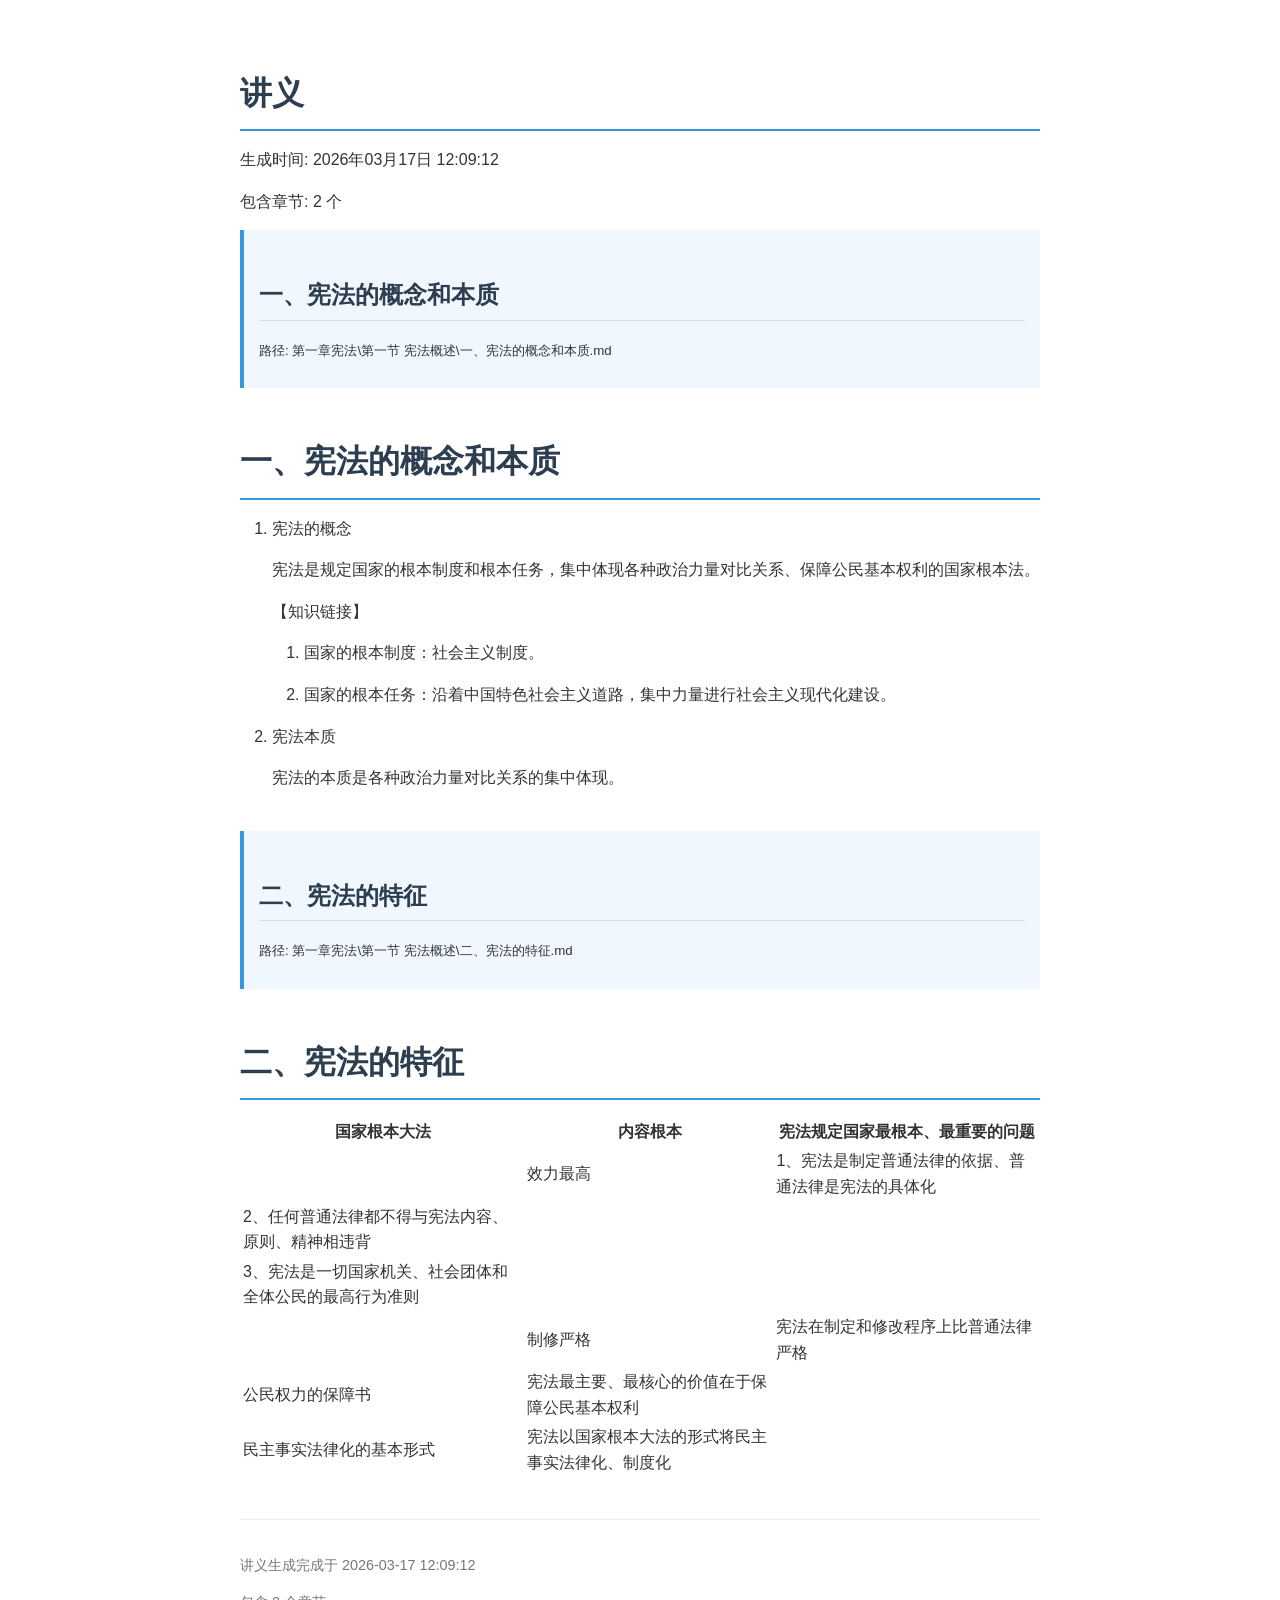
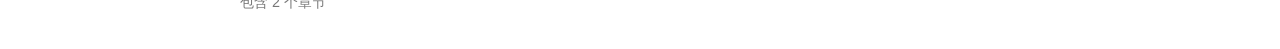
<file: lecture_generator/output/lecture_20260317_120912.html>
<!DOCTYPE html>
<html lang="zh-CN">
<head>
    <meta charset="UTF-8">
    <meta name="viewport" content="width=device-width, initial-scale=1.0">
    <title>生成的讲义</title>
    <style>
        body {
            font-family: "Microsoft YaHei", "Segoe UI", sans-serif;
            line-height: 1.6;
            max-width: 800px;
            margin: 0 auto;
            padding: 20px;
            color: #333;
        }
        h1, h2, h3, h4, h5, h6 {
            color: #2c3e50;
            margin-top: 1.5em;
            margin-bottom: 0.5em;
        }
        h1 { border-bottom: 2px solid #3498db; padding-bottom: 10px; }
        h2 { border-bottom: 1px solid #ddd; padding-bottom: 5px; }
        p { margin: 1em 0; }
        ul, ol { padding-left: 2em; }
        code { background: #f5f5f5; padding: 2px 4px; border-radius: 3px; }
        pre { background: #f8f8f8; padding: 15px; border-radius: 5px; overflow: auto; }
        blockquote { border-left: 4px solid #3498db; margin: 1em 0; padding-left: 1em; color: #555; }
        .toc { background: #f9f9f9; padding: 15px; border-radius: 5px; margin-bottom: 20px; }
        .toc ul { list-style-type: none; padding-left: 1em; }
        .toc li { margin: 5px 0; }
        .toc a { text-decoration: none; color: #3498db; }
        .toc a:hover { text-decoration: underline; }
        .section { margin-bottom: 40px; }
        .section-header { background: #f0f7ff; padding: 10px 15px; border-left: 4px solid #3498db; margin-bottom: 15px; }
        .footer { margin-top: 40px; padding-top: 20px; border-top: 1px solid #eee; color: #777; font-size: 0.9em; }
        .highlight { background-color: #fffacd; padding: 2px 4px; }
    </style>
</head>
<body>

<h1>讲义</h1>
    <p>生成时间: 2026年03月17日 12:09:12</p>
    <p>包含章节: 2 个</p>

<div class="section">
<div class="section-header" id="section-0">
<h2>一、宪法的概念和本质</h2>
<p><small>路径: 第一章宪法\第一节 宪法概述\一、宪法的概念和本质.md</small></p>
</div>
<h1 id="_1">一、宪法的概念和本质</h1>
<ol>
<li>
<p>宪法的概念</p>
<p>宪法是规定国家的根本制度和根本任务，集中体现各种政治力量对比关系、保障公民基本权利的国家根本法。</p>
<p>【知识链接】</p>
<ol>
<li>
<p>国家的根本制度：社会主义制度。</p>
</li>
<li>
<p>国家的根本任务：沿着中国特色社会主义道路，集中力量进行社会主义现代化建设。</p>
</li>
</ol>
</li>
<li>
<p>宪法本质</p>
<p>宪法的本质是各种政治力量对比关系的集中体现。</p>
</li>
</ol>
</div>
<div class="section">
<div class="section-header" id="section-1">
<h2>二、宪法的特征</h2>
<p><small>路径: 第一章宪法\第一节 宪法概述\二、宪法的特征.md</small></p>
</div>
<h1 id="_1">二、宪法的特征</h1>
<table>
<thead>
<tr>
<th>国家根本大法</th>
<th>内容根本</th>
<th>宪法规定国家最根本、最重要的问题</th>
</tr>
</thead>
<tbody>
<tr>
<td></td>
<td>效力最高</td>
<td>1、宪法是制定普通法律的依据、普通法律是宪法的具体化</td>
</tr>
<tr>
<td>2、任何普通法律都不得与宪法内容、原则、精神相违背</td>
<td></td>
<td></td>
</tr>
<tr>
<td>3、宪法是一切国家机关、社会团体和全体公民的最高行为准则</td>
<td></td>
<td></td>
</tr>
<tr>
<td></td>
<td>制修严格</td>
<td>宪法在制定和修改程序上比普通法律严格</td>
</tr>
<tr>
<td>公民权力的保障书</td>
<td>宪法最主要、最核心的价值在于保障公民基本权利</td>
<td></td>
</tr>
<tr>
<td>民主事实法律化的基本形式</td>
<td>宪法以国家根本大法的形式将民主事实法律化、制度化</td>
<td></td>
</tr>
</tbody>
</table>
</div>
<div class="footer">
        <p>讲义生成完成于 2026-03-17 12:09:12</p>
        <p>包含 2 个章节</p>
    </div>
</body>
</html>
</file>
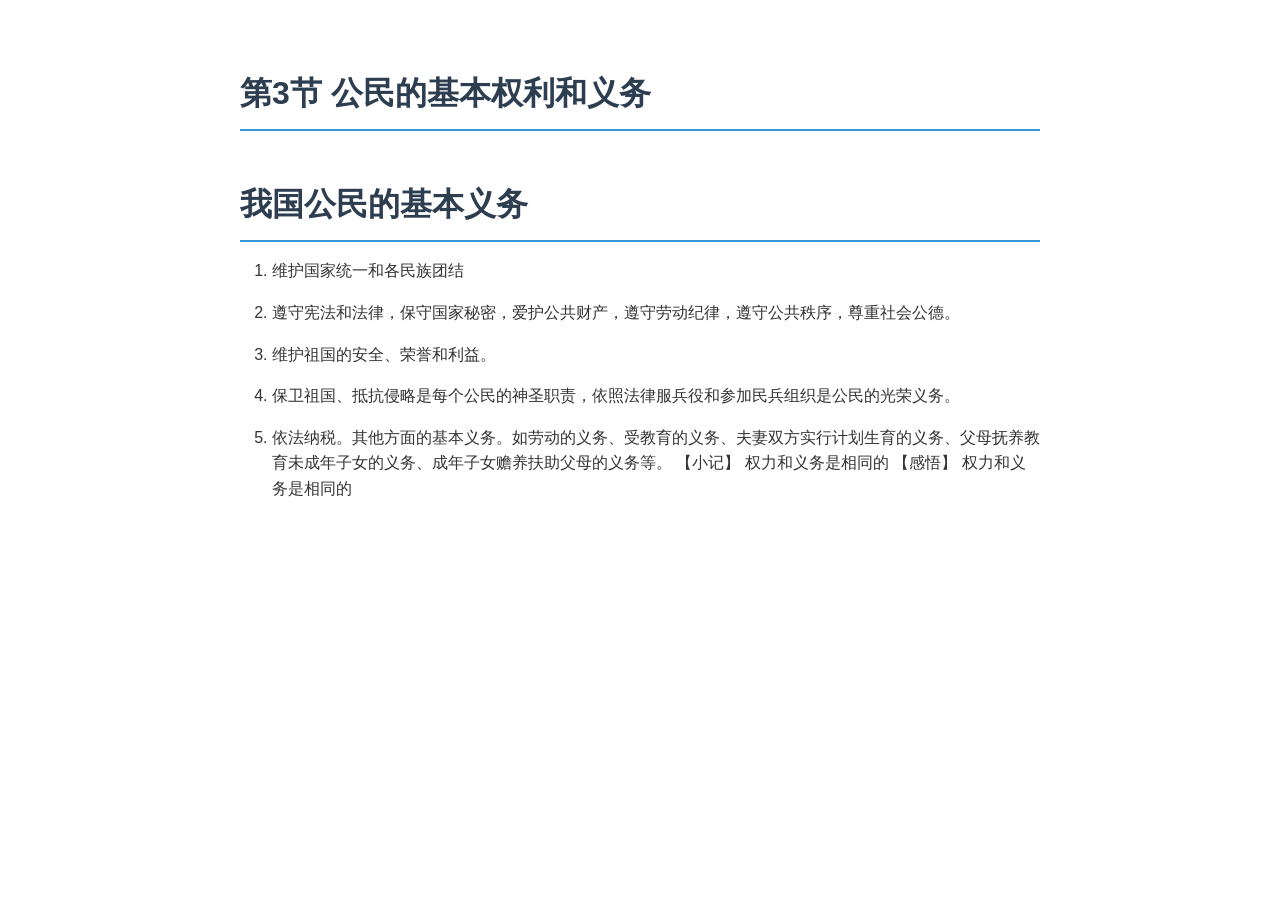
<file: lecture_generator/output/lecture_20260320_115847.html>
<!DOCTYPE html>
<html lang="zh-CN">
<head>
    <meta charset="UTF-8">
    <meta name="viewport" content="width=device-width, initial-scale=1.0">
    <title>讲义</title>
    <style>
        body {
            font-family: "Microsoft YaHei", "Segoe UI", sans-serif;
            line-height: 1.6;
            max-width: 800px;
            margin: 0 auto;
            padding: 20px;
            color: #333;
        }
        h1, h2, h3, h4, h5, h6 {
            color: #2c3e50;
            margin-top: 1.5em;
            margin-bottom: 0.5em;
        }
        h1 { border-bottom: 2px solid #3498db; padding-bottom: 10px; }
        h2 { border-bottom: 1px solid #ddd; padding-bottom: 5px; }
        p { margin: 1em 0; }
        ul, ol { padding-left: 2em; }
        code { background: #f5f5f5; padding: 2px 4px; border-radius: 3px; }
        pre { background: #f8f8f8; padding: 15px; border-radius: 5px; overflow: auto; }
        blockquote { border-left: 4px solid #3498db; margin: 1em 0; padding-left: 1em; color: #555; }
        .toc { background: #f9f9f9; padding: 15px; border-radius: 5px; margin-bottom: 20px; }
        .toc ul { list-style-type: none; padding-left: 1em; }
        .toc li { margin: 5px 0; }
        .toc a { text-decoration: none; color: #3498db; }
        .toc a:hover { text-decoration: underline; }
        .section { margin-bottom: 40px; }
        .section-header { background: #f0f7ff; padding: 10px 15px; border-left: 4px solid #3498db; margin-bottom: 15px; }
        .highlight { background-color: #fffacd; padding: 2px 4px; }
        img { max-width: 100%; height: auto; margin: 1em 0; border-radius: 5px; }
    </style>
</head>
<body>
<h1 id="3">第3节 公民的基本权利和义务</h1>
<h1 id="_1">我国公民的基本义务</h1>
<ol>
<li>
<p>维护国家统一和各民族团结</p>
</li>
<li>
<p>遵守宪法和法律，保守国家秘密，爱护公共财产，遵守劳动纪律，遵守公共秩序，尊重社会公德。</p>
</li>
<li>
<p>维护祖国的安全、荣誉和利益。</p>
</li>
<li>
<p>保卫祖国、抵抗侵略是每个公民的神圣职责，依照法律服兵役和参加民兵组织是公民的光荣义务。</p>
</li>
<li>
<p>依法纳税。其他方面的基本义务。如劳动的义务、受教育的义务、夫妻双方实行计划生育的义务、父母抚养教育未成年子女的义务、成年子女赡养扶助父母的义务等。
【小记】
    权力和义务是相同的
【感悟】
    权力和义务是相同的</p>
</li>
</ol>
</body>
</html>
</file>
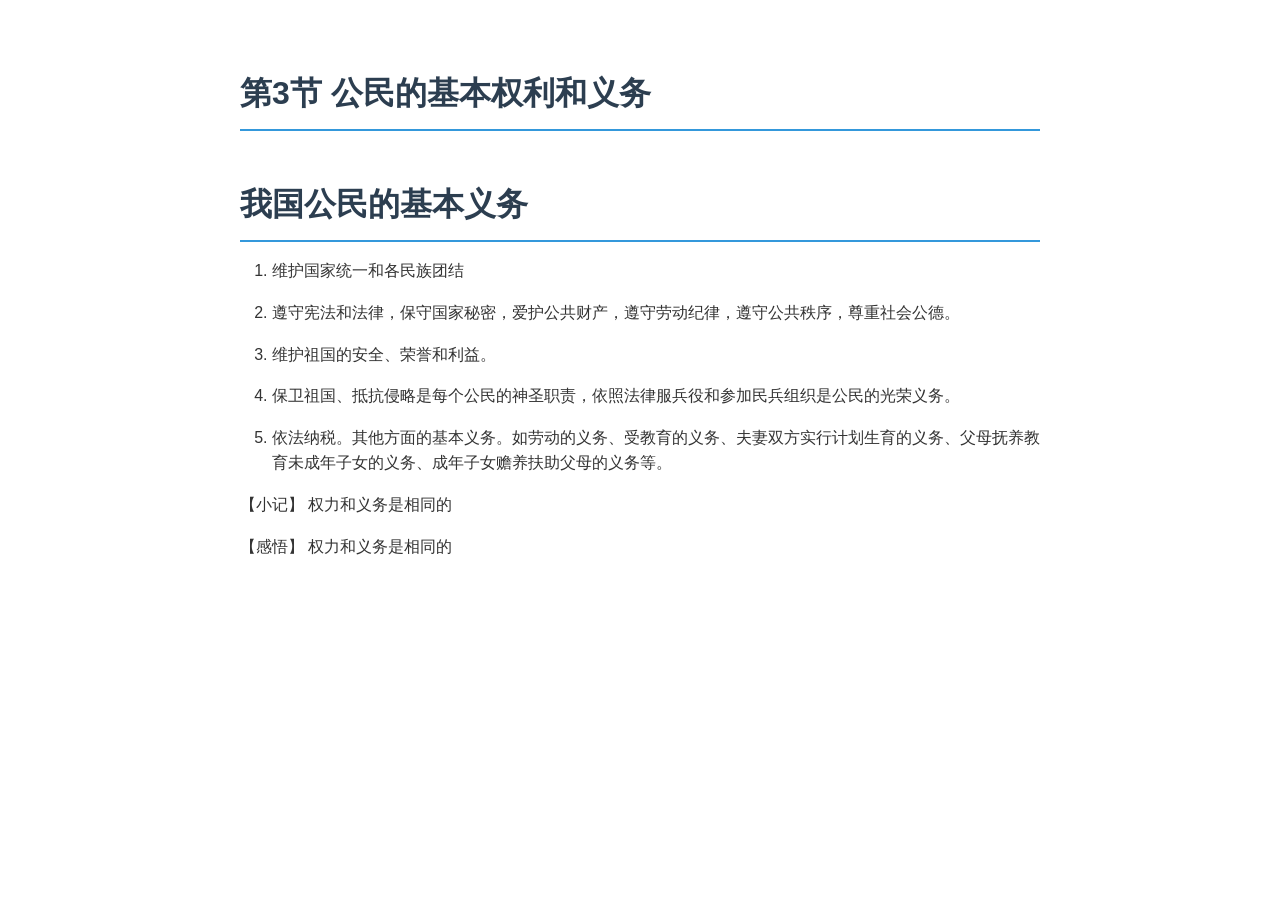
<file: lecture_generator/output/lecture_20260320_120205.html>
<!DOCTYPE html>
<html lang="zh-CN">
<head>
    <meta charset="UTF-8">
    <meta name="viewport" content="width=device-width, initial-scale=1.0">
    <title>讲义</title>
    <style>
        body {
            font-family: "Microsoft YaHei", "Segoe UI", sans-serif;
            line-height: 1.6;
            max-width: 800px;
            margin: 0 auto;
            padding: 20px;
            color: #333;
        }
        h1, h2, h3, h4, h5, h6 {
            color: #2c3e50;
            margin-top: 1.5em;
            margin-bottom: 0.5em;
        }
        h1 { border-bottom: 2px solid #3498db; padding-bottom: 10px; }
        h2 { border-bottom: 1px solid #ddd; padding-bottom: 5px; }
        p { margin: 1em 0; }
        ul, ol { padding-left: 2em; }
        code { background: #f5f5f5; padding: 2px 4px; border-radius: 3px; }
        pre { background: #f8f8f8; padding: 15px; border-radius: 5px; overflow: auto; }
        blockquote { border-left: 4px solid #3498db; margin: 1em 0; padding-left: 1em; color: #555; }
        .toc { background: #f9f9f9; padding: 15px; border-radius: 5px; margin-bottom: 20px; }
        .toc ul { list-style-type: none; padding-left: 1em; }
        .toc li { margin: 5px 0; }
        .toc a { text-decoration: none; color: #3498db; }
        .toc a:hover { text-decoration: underline; }
        .section { margin-bottom: 40px; }
        .section-header { background: #f0f7ff; padding: 10px 15px; border-left: 4px solid #3498db; margin-bottom: 15px; }
        .highlight { background-color: #fffacd; padding: 2px 4px; }
        img { max-width: 100%; height: auto; margin: 1em 0; border-radius: 5px; }
    </style>
</head>
<body>
<h1 id="3">第3节 公民的基本权利和义务</h1>
<h1 id="_1">我国公民的基本义务</h1>
<ol>
<li>
<p>维护国家统一和各民族团结</p>
</li>
<li>
<p>遵守宪法和法律，保守国家秘密，爱护公共财产，遵守劳动纪律，遵守公共秩序，尊重社会公德。</p>
</li>
<li>
<p>维护祖国的安全、荣誉和利益。</p>
</li>
<li>
<p>保卫祖国、抵抗侵略是每个公民的神圣职责，依照法律服兵役和参加民兵组织是公民的光荣义务。</p>
</li>
<li>
<p>依法纳税。其他方面的基本义务。如劳动的义务、受教育的义务、夫妻双方实行计划生育的义务、父母抚养教育未成年子女的义务、成年子女赡养扶助父母的义务等。</p>
</li>
</ol>
<p>【小记】
    权力和义务是相同的</p>
<p>【感悟】
    权力和义务是相同的</p>
</body>
</html>
</file>
